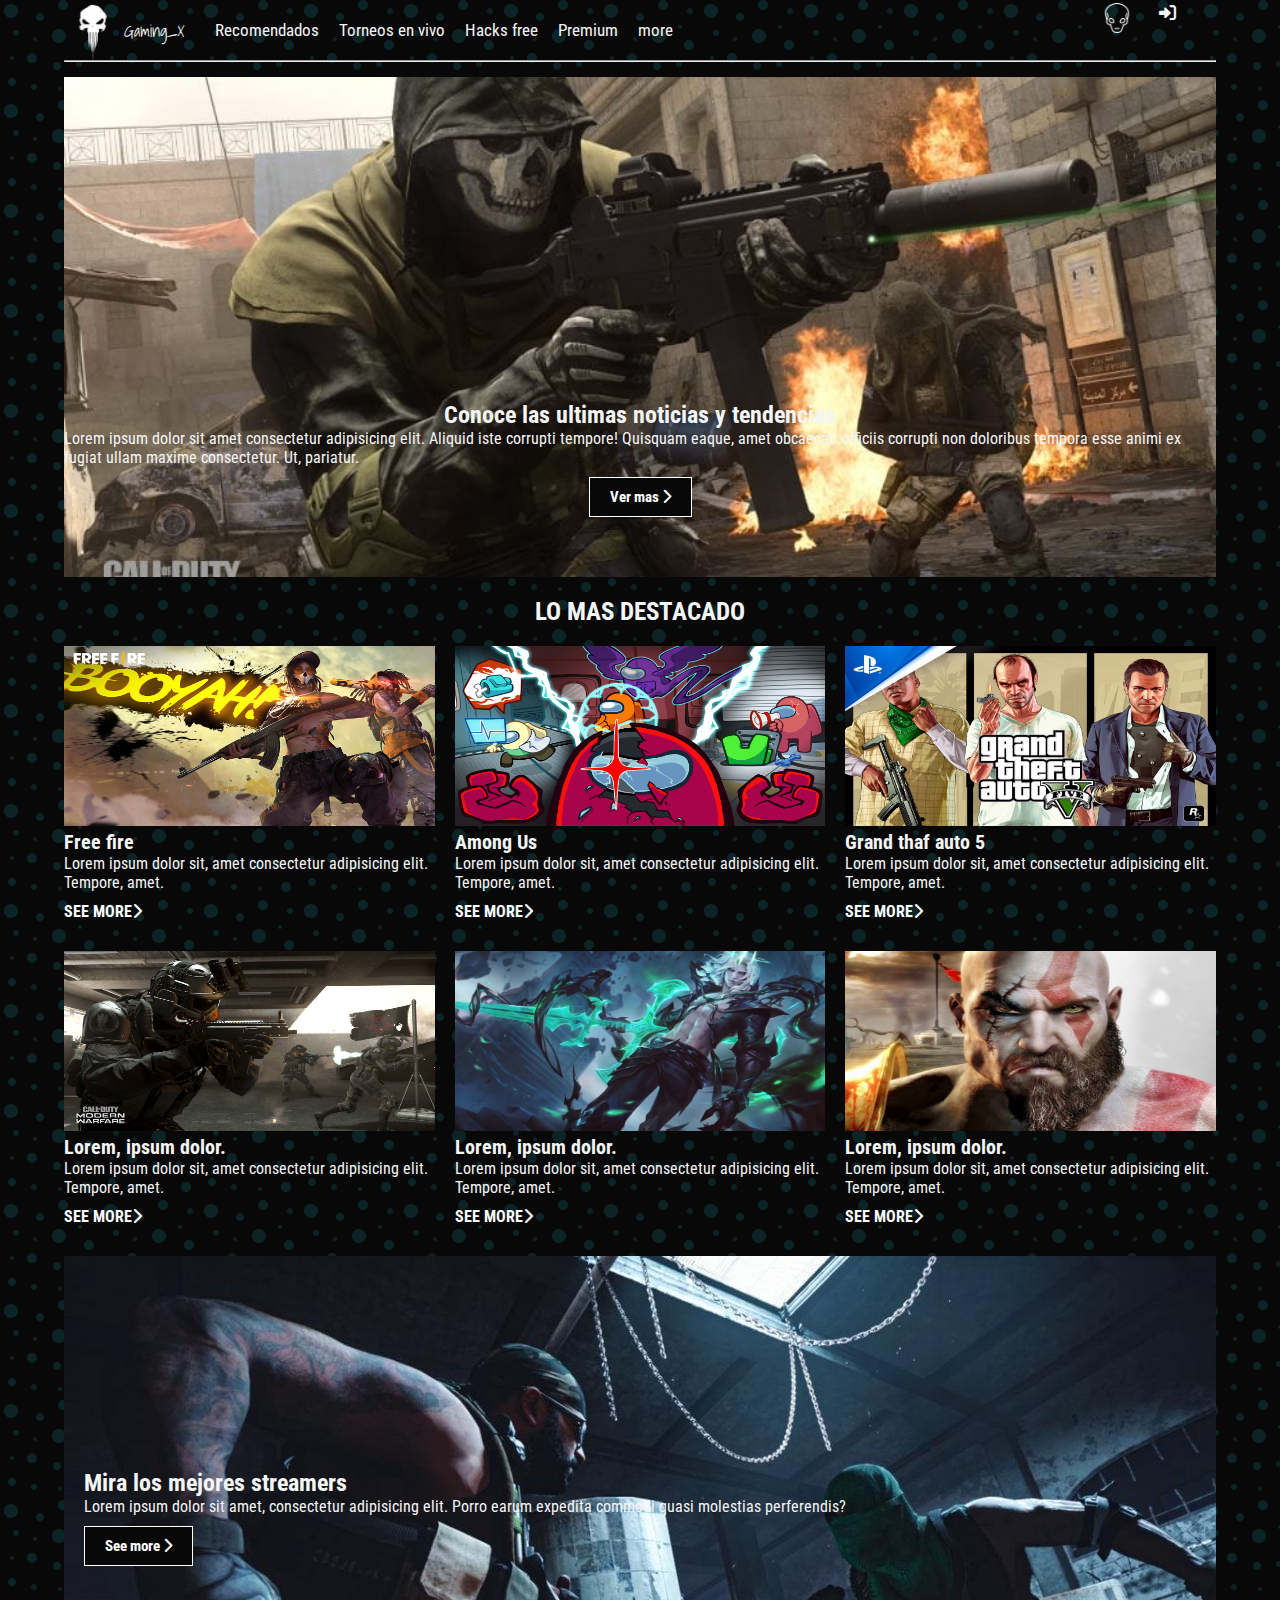
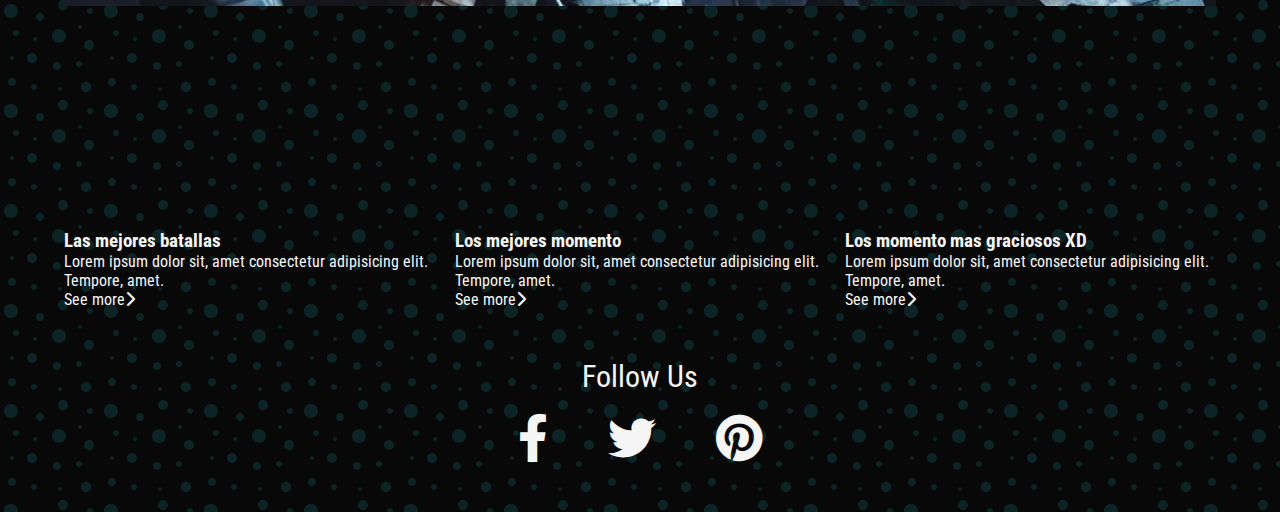
<file: index.html>
<!DOCTYPE html>
<html lang="en">
  <head>
    <meta charset="UTF-8" />
    <meta http-equiv="X-UA-Compatible" content="IE=edge" />
    <meta name="viewport" content="width=device-width, initial-scale=1.0" />
    <title>Gaming_X</title>
    <link rel="stylesheet" href="styles.css" />
    <link rel="icon" href="./assets/images/logoGame.png">
    <link
      rel="stylesheet"
      href="https://cdnjs.cloudflare.com/ajax/libs/font-awesome/6.0.0-beta3/css/all.min.css"
    />
    <link rel="preconnect" href="https://fonts.googleapis.com" />
    <link rel="preconnect" href="https://fonts.gstatic.com" crossorigin />
    <link
      href="https://fonts.googleapis.com/css2?family=Roboto+Condensed:wght@300&display=swap"
      rel="stylesheet"
    />
    <link rel="preconnect" href="https://fonts.googleapis.com" />
    <link rel="preconnect" href="https://fonts.gstatic.com" crossorigin />
    <link
      href="https://fonts.googleapis.com/css2?family=Arvo:wght@700&family=Shadows+Into+Light&display=swap"
      rel="stylesheet"
    />
  </head>
  <body>
    <div class="boxx">
      <nav class="nav-main">
       <a href="./index.html"> <img src="./assets/images/logoGame.png" alt="Logotype" class="logo1" />
       </a>
        <p class="name">Gaming_X</p>
       
        <ul class="navegador1">
          <li>
            <a href="./recomendado.html" target="_blank">Recomendados</a>
          </li>
          <li>
            <a href="#">Torneos en vivo</a>
          </li>
          <li>
            <a href="#">Hacks free</a>
          </li>
          <li>
            <a href="#">Premium</a>
          </li>
          <li>
            <a href="#">more</a>
          </li>
        </ul>
        <div>
          <p id="loginUser"></p>
        </div>
        <ul class="nav-main2">
          <li>
            <a id="login" href="#">
              <img
                onmouseover="show()"
                onmouseout="show()"
                src="./assets/images/icon_alien.png"
                alt="icon_user"
                class="icon_user"
              />
            </a>
            <p id="textLogin">Login</p>
          </li>
          <li>
            <a id="logout" href="#" class="logout">
              <i
                onmouseover="show2()"
                onmouseout="show2()"
                class="fas fa-sign-in-alt"
              >
              </i>
            </a>
            <p id="textLogout">Logout</p>
          </li>
        </ul>
      </nav>
      <hr />

      <header class="banner">
        <h2>Conoce las ultimas noticias y tendencias</h2>
        <p>
          Lorem ipsum dolor sit amet consectetur adipisicing elit. Aliquid iste
          corrupti tempore! Quisquam eaque, amet obcaecati officiis corrupti non
          doloribus tempora esse animi ex fugiat ullam maxime consectetur. Ut,
          pariatur.
        </p>
        <a class="boton1" href="./recomendado.html" target="_blank"
          >Ver mas <i class="fas fa-chevron-right"></i
        ></a>
      </header>

      <p class="titulo1">LO MAS DESTACADO</p>

      <div class="cards">
        <div>
          <img src="./assets/images/noticia1.png" alt="noticia" />
          <h3>Free fire</h3>
          <p>
            Lorem ipsum dolor sit, amet consectetur adipisicing elit. Tempore,
            amet.
          </p>
          <a href="#">See more<i class="fas fa-chevron-right"></i></a>
        </div>
        <div>
          <img src="./assets/images/noticia2.png" alt="noticia" />
          <h3>Among Us</h3>
          <p>
            Lorem ipsum dolor sit, amet consectetur adipisicing elit. Tempore,
            amet.
          </p>
          <a href="#">See more<i class="fas fa-chevron-right"></i></a>
        </div>
        <div>
          <img src="./assets/images/noticia3.png" alt="noticia" />
          <h3>Grand thaf auto 5</h3>
          <p>
            Lorem ipsum dolor sit, amet consectetur adipisicing elit. Tempore,
            amet.
          </p>
          <a href="#">See more<i class="fas fa-chevron-right"></i></a>
        </div>
        <div>
          <img src="./assets/images/noticia4.png" alt="noticia" />
          <h3>Lorem, ipsum dolor.</h3>
          <p>
            Lorem ipsum dolor sit, amet consectetur adipisicing elit. Tempore,
            amet.
          </p>
          <a href="#">See more<i class="fas fa-chevron-right"></i></a>
        </div>
        <div>
          <img src="./assets/images/noticia5.png" alt="noticia" />
          <h3>Lorem, ipsum dolor.</h3>
          <p>
            Lorem ipsum dolor sit, amet consectetur adipisicing elit. Tempore,
            amet.
          </p>
          <a href="#">See more<i class="fas fa-chevron-right"></i></a>
        </div>
        <div>
          <img src="./assets/images/noticia6.png" alt="noticia" />
          <h3>Lorem, ipsum dolor.</h3>
          <p>
            Lorem ipsum dolor sit, amet consectetur adipisicing elit. Tempore,
            amet.
          </p>
          <a href="#">See more<i class="fas fa-chevron-right"></i></a>
        </div>
      </div>

      <section class="banner2">
        <div class="content_banner2">
          <h2>Mira los mejores streamers</h2>
          <p>
            Lorem ipsum dolor sit amet, consectetur adipisicing elit. Porro
            earum expedita commodi quasi molestias perferendis?
          </p>
          <a href="#" class="boton1"
            >See more <i class="fas fa-chevron-right"></i>
          </a>
        </div>
      </section>

      <div class="galery_stream">
        <div>
          <iframe
            width="1056"
            height="594"
            src="https://www.youtube.com/embed/OwKaChVx3k8"
            title="YouTube video player"
            frameborder="0"
            allow="accelerometer; autoplay; clipboard-write; encrypted-media; gyroscope; picture-in-picture"
            allowfullscreen
          ></iframe>
          <h3>Las mejores batallas</h3>
          <p>
            Lorem ipsum dolor sit, amet consectetur adipisicing elit. Tempore,
            amet.
          </p>
          <a href="#">See more<i class="fas fa-chevron-right"></i></a>
        </div>
        <div>
          <iframe
            width="1056"
            height="594"
            src="https://www.youtube.com/embed/Mz-9iehGaCw"
            title="YouTube video player"
            frameborder="0"
            allow="accelerometer; autoplay; clipboard-write; encrypted-media; gyroscope; picture-in-picture"
            allowfullscreen
          ></iframe>
          <h3>Los mejores momento</h3>
          <p>
            Lorem ipsum dolor sit, amet consectetur adipisicing elit. Tempore,
            amet.
          </p>
          <a href="#">See more<i class="fas fa-chevron-right"></i></a>
        </div>
        <div>
          <iframe
            width="1056"
            height="594"
            src="https://www.youtube.com/embed/Z_L9qes6h3M"
            title="YouTube video player"
            frameborder="0"
            allow="accelerometer; autoplay; clipboard-write; encrypted-media; gyroscope; picture-in-picture"
            allowfullscreen
          ></iframe>
          <h3>Los momento mas graciosos XD</h3>
          <p>
            Lorem ipsum dolor sit, amet consectetur adipisicing elit. Tempore,
            amet.
          </p>
          <a href="#">See more<i class="fas fa-chevron-right"></i></a>
        </div>
      </div>

      <section class="redes">
        <p>Follow Us</p>
        <div class="links">
          <a href="https://twitter.com/" target="_blank">
            <i class="fab fa-facebook-f"></i>
          </a>
          <a href="https://twitter.com/" target="_blank">
            <i class="fab fa-twitter"></i>
          </a>
          <a href="https://twitter.com/" target="_blank">
            <i class="fab fa-pinterest"></i>
          </a>
        </div>
      </section>
    </div>
    <script src="./js.js"></script>
  </body>
</html>
</file>
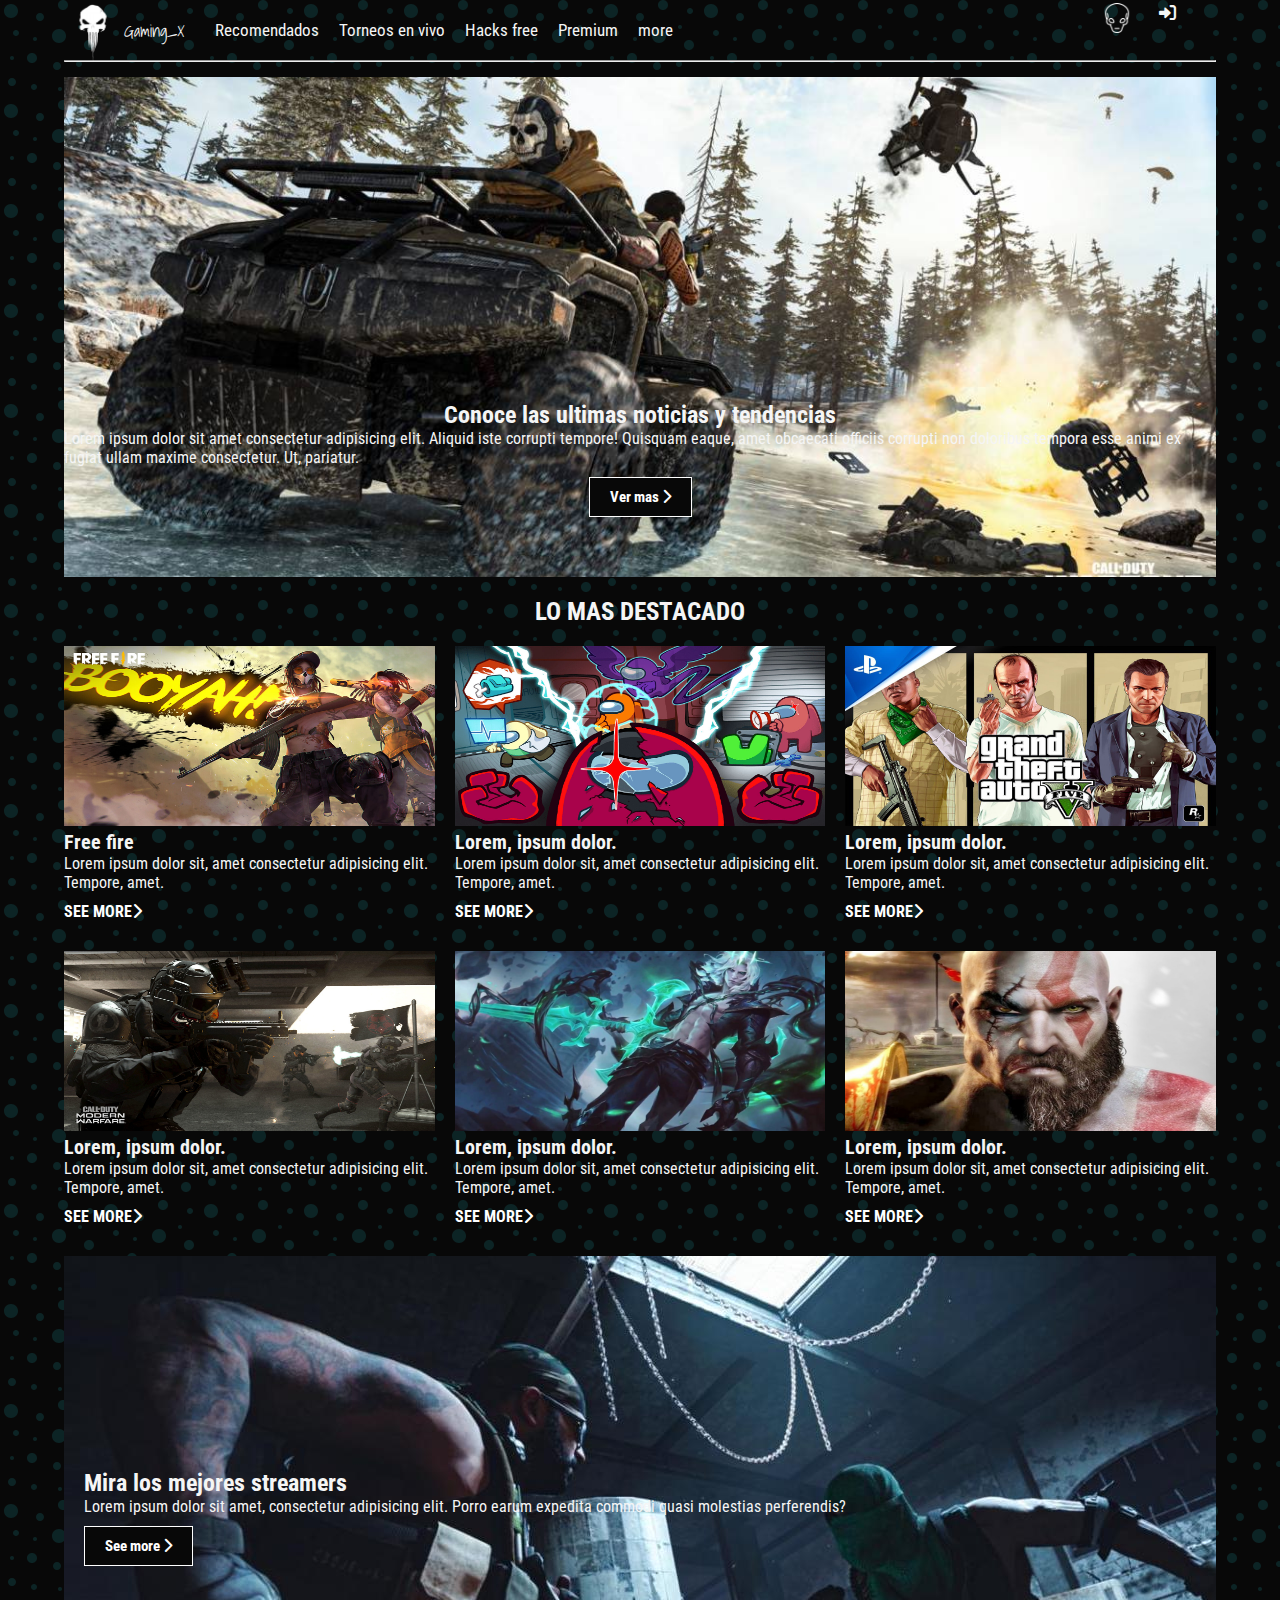
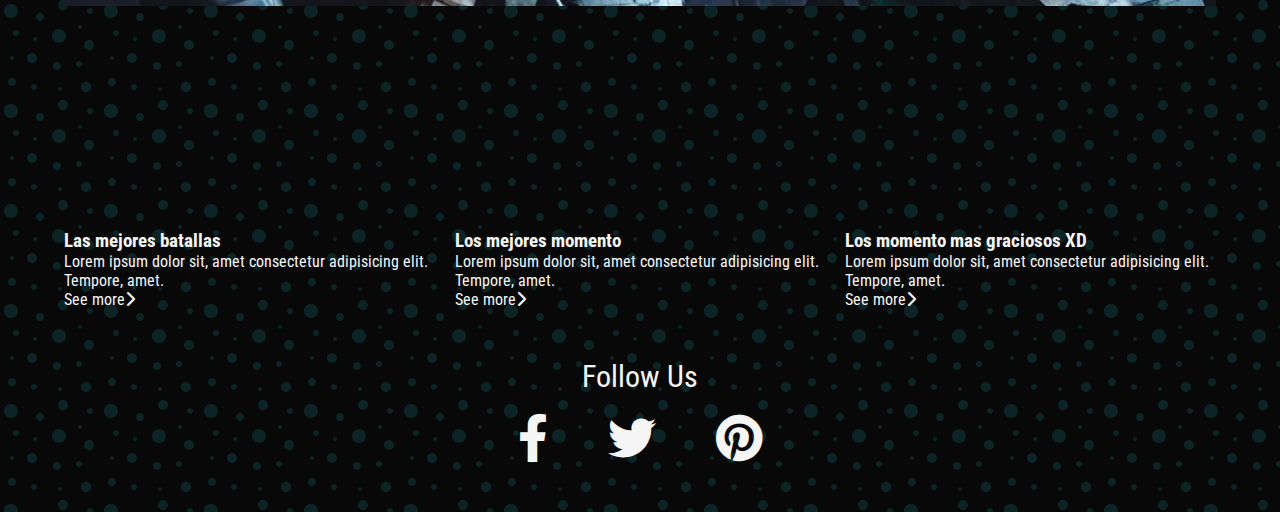
<file: recomendado.html>
<!DOCTYPE html>
<html lang="en">
  <head>
    <meta charset="UTF-8" />
    <meta http-equiv="X-UA-Compatible" content="IE=edge" />
    <meta name="viewport" content="width=device-width, initial-scale=1.0" />
    <title>Gaming_X</title>
    <link rel="stylesheet" href="./recomendado.css" />
    <link rel="icon" href="./assets/images/logoGame.png">
    <link
      rel="stylesheet"
      href="https://cdnjs.cloudflare.com/ajax/libs/font-awesome/6.0.0-beta3/css/all.min.css"
    />
    <link rel="preconnect" href="https://fonts.googleapis.com" />
    <link rel="preconnect" href="https://fonts.gstatic.com" crossorigin />
    <link
      href="https://fonts.googleapis.com/css2?family=Roboto+Condensed:wght@300&display=swap"
      rel="stylesheet"
    />
    <link rel="preconnect" href="https://fonts.googleapis.com" />
    <link rel="preconnect" href="https://fonts.gstatic.com" crossorigin />
    <link
      href="https://fonts.googleapis.com/css2?family=Arvo:wght@700&family=Shadows+Into+Light&display=swap"
      rel="stylesheet"
    />
  </head>
  <body>
    <div class="boxx">
      <nav class="nav-main">
        <a href="./index.html"> <img src="./assets/images/logoGame.png" alt="Logotype" class="logo1" />
        </a>
        <p class="name">Gaming_X</p>

        <ul class="navegador1">
          <li>
            <a href="#">Recomendados</a>
          </li>
          <li>
            <a href="#">Torneos en vivo</a>
          </li>
          <li>
            <a href="#">Hacks free</a>
          </li>
          <li>
            <a href="#">Premium</a>
          </li>
          <li>
            <a href="#">more</a>
          </li>
        </ul>
        <div>
          <p id="loginUser"></p>
        </div>
        <ul class="nav-main2">
          <li>
            <a id="login" href="#">
              <img
                onmouseover="show()"
                onmouseout="show()"
                src="./assets/images/icon_alien.png"
                alt="icon_user"
                class="icon_user"
              />
            </a>
            <p id="textLogin">Login</p>
          </li>
          <li class="logout">
            <a id="logout" href="#">
              <i
                onmouseover="show2()"
                onmouseout="show2()"
                class="fas fa-sign-in-alt"
              >
              </i>
            </a>
            <p id="textLogout">Logout</p>
          </li>
        </ul>
      </nav>
      <hr />

      <header class="banner">
        <h2>Conoce las ultimas noticias y tendencias</h2>
        <p>
          Lorem ipsum dolor sit amet consectetur adipisicing elit. Aliquid iste
          corrupti tempore! Quisquam eaque, amet obcaecati officiis corrupti non
          doloribus tempora esse animi ex fugiat ullam maxime consectetur. Ut,
          pariatur.
        </p>
        <a class="boton1" href="#"
          >Ver mas <i class="fas fa-chevron-right"></i
        ></a>
      </header>

      <p class="titulo1">LO MAS DESTACADO</p>

      <div class="cards">
        <div>
          <img src="./assets/images/noticia1.png" alt="noticia" />
          <h3>Free fire</h3>
          <p>
            Lorem ipsum dolor sit, amet consectetur adipisicing elit. Tempore,
            amet.
          </p>
          <a href="#">See more<i class="fas fa-chevron-right"></i></a>
        </div>
        <div>
          <img src="./assets/images/noticia2.png" alt="noticia" />
          <h3>Lorem, ipsum dolor.</h3>
          <p>
            Lorem ipsum dolor sit, amet consectetur adipisicing elit. Tempore,
            amet.
          </p>
          <a href="#">See more<i class="fas fa-chevron-right"></i></a>
        </div>
        <div>
          <img src="./assets/images/noticia3.png" alt="noticia" />
          <h3>Lorem, ipsum dolor.</h3>
          <p>
            Lorem ipsum dolor sit, amet consectetur adipisicing elit. Tempore,
            amet.
          </p>
          <a href="#">See more<i class="fas fa-chevron-right"></i></a>
        </div>
        <div>
          <img src="./assets/images/noticia4.png" alt="noticia" />
          <h3>Lorem, ipsum dolor.</h3>
          <p>
            Lorem ipsum dolor sit, amet consectetur adipisicing elit. Tempore,
            amet.
          </p>
          <a href="#">See more<i class="fas fa-chevron-right"></i></a>
        </div>
        <div>
          <img src="./assets/images/noticia5.png" alt="noticia" />
          <h3>Lorem, ipsum dolor.</h3>
          <p>
            Lorem ipsum dolor sit, amet consectetur adipisicing elit. Tempore,
            amet.
          </p>
          <a href="#">See more<i class="fas fa-chevron-right"></i></a>
        </div>
        <div>
          <img src="./assets/images/noticia6.png" alt="noticia" />
          <h3>Lorem, ipsum dolor.</h3>
          <p>
            Lorem ipsum dolor sit, amet consectetur adipisicing elit. Tempore,
            amet.
          </p>
          <a href="#">See more<i class="fas fa-chevron-right"></i></a>
        </div>
      </div>

      <section class="banner2">
        <div class="content_banner2">
          <h2>Mira los mejores streamers</h2>
          <p>
            Lorem ipsum dolor sit amet, consectetur adipisicing elit. Porro
            earum expedita commodi quasi molestias perferendis?
          </p>
          <a href="#" class="boton1"
            >See more <i class="fas fa-chevron-right"></i>
          </a>
        </div>
      </section>

      <div class="galery_stream">
        <div>
          <iframe
            width="1056"
            height="594"
            src="https://www.youtube.com/embed/OwKaChVx3k8"
            title="YouTube video player"
            frameborder="0"
            allow="accelerometer; autoplay; clipboard-write; encrypted-media; gyroscope; picture-in-picture"
            allowfullscreen
          ></iframe>
          <h3>Las mejores batallas</h3>
          <p>
            Lorem ipsum dolor sit, amet consectetur adipisicing elit. Tempore,
            amet.
          </p>
          <a href="#">See more<i class="fas fa-chevron-right"></i></a>
        </div>
        <div>
          <iframe
            width="1056"
            height="594"
            src="https://www.youtube.com/embed/Mz-9iehGaCw"
            title="YouTube video player"
            frameborder="0"
            allow="accelerometer; autoplay; clipboard-write; encrypted-media; gyroscope; picture-in-picture"
            allowfullscreen
          ></iframe>
          <h3>Los mejores momento</h3>
          <p>
            Lorem ipsum dolor sit, amet consectetur adipisicing elit. Tempore,
            amet.
          </p>
          <a href="#">See more<i class="fas fa-chevron-right"></i></a>
        </div>
        <div>
          <iframe
            width="1056"
            height="594"
            src="https://www.youtube.com/embed/Z_L9qes6h3M"
            title="YouTube video player"
            frameborder="0"
            allow="accelerometer; autoplay; clipboard-write; encrypted-media; gyroscope; picture-in-picture"
            allowfullscreen
          ></iframe>
          <h3>Los momento mas graciosos XD</h3>
          <p>
            Lorem ipsum dolor sit, amet consectetur adipisicing elit. Tempore,
            amet.
          </p>
          <a href="#">See more<i class="fas fa-chevron-right"></i></a>
        </div>
      </div>

      <section class="redes">
        <p>Follow Us</p>
        <div class="links">
          <a href="#">
            <i class="fab fa-facebook-f"></i>
          </a>
          <a href="#">
            <i class="fab fa-twitter"></i>
          </a>
          <a href="#">
            <i class="fab fa-pinterest"></i>
          </a>
        </div>
      </section>
    </div>
    <script src="./js.js"></script>
  </body>
</html>
</file>
<file: styles.css>
* {
  box-sizing: border-box;
  margin: 0;
  padding: 0;
}

body {
  background: black;
  color: whitesmoke;
  background-color: #080808;
  background-image: url("data:image/svg+xml,%3Csvg width='100' height='100' viewBox='0 0 100 100' xmlns='http://www.w3.org/2000/svg'%3E%3Cpath d='M11 18c3.866 0 7-3.134 7-7s-3.134-7-7-7-7 3.134-7 7 3.134 7 7 7zm48 25c3.866 0 7-3.134 7-7s-3.134-7-7-7-7 3.134-7 7 3.134 7 7 7zm-43-7c1.657 0 3-1.343 3-3s-1.343-3-3-3-3 1.343-3 3 1.343 3 3 3zm63 31c1.657 0 3-1.343 3-3s-1.343-3-3-3-3 1.343-3 3 1.343 3 3 3zM34 90c1.657 0 3-1.343 3-3s-1.343-3-3-3-3 1.343-3 3 1.343 3 3 3zm56-76c1.657 0 3-1.343 3-3s-1.343-3-3-3-3 1.343-3 3 1.343 3 3 3zM12 86c2.21 0 4-1.79 4-4s-1.79-4-4-4-4 1.79-4 4 1.79 4 4 4zm28-65c2.21 0 4-1.79 4-4s-1.79-4-4-4-4 1.79-4 4 1.79 4 4 4zm23-11c2.76 0 5-2.24 5-5s-2.24-5-5-5-5 2.24-5 5 2.24 5 5 5zm-6 60c2.21 0 4-1.79 4-4s-1.79-4-4-4-4 1.79-4 4 1.79 4 4 4zm29 22c2.76 0 5-2.24 5-5s-2.24-5-5-5-5 2.24-5 5 2.24 5 5 5zM32 63c2.76 0 5-2.24 5-5s-2.24-5-5-5-5 2.24-5 5 2.24 5 5 5zm57-13c2.76 0 5-2.24 5-5s-2.24-5-5-5-5 2.24-5 5 2.24 5 5 5zm-9-21c1.105 0 2-.895 2-2s-.895-2-2-2-2 .895-2 2 .895 2 2 2zM60 91c1.105 0 2-.895 2-2s-.895-2-2-2-2 .895-2 2 .895 2 2 2zM35 41c1.105 0 2-.895 2-2s-.895-2-2-2-2 .895-2 2 .895 2 2 2zM12 60c1.105 0 2-.895 2-2s-.895-2-2-2-2 .895-2 2 .895 2 2 2z' fill='%231eb8ba' fill-opacity='0.16' fill-rule='evenodd'/%3E%3C/svg%3E");
  font-size: 16px;
  font-family: 'Roboto Condensed', sans-serif;
}

.name {
    font-family: 'Arvo', serif;
font-family: 'Shadows Into Light', cursive;
}


a {
  color: whitesmoke;
  text-decoration: none;
}

ul {
    list-style: none;
}

.boxx {
    width: 90%;
    margin: auto;
}

.nav-main {
    font-size: 17px;
    display: flex;
    justify-content: space-between;
    align-items: center;
    height: 60px;
    padding: 20px 0;
}

.logo1{
    width: 60px;
    margin-top: 10px;
}

.nav-main ul {
    display: flex;
}

.nav-main ul li {
    padding: 10px;
}



.nav-main ul li a:hover {
    border-bottom: 2px solid white;
    opacity: .5;
}


.nav-main ul.navegador1 {
    flex: 1;
    margin-left: 20px;
}

.icon_user{
    width: 30px;
}




.icon_user:hover {
    transform: rotate(180deg);
}

.logout i:hover {
    transform: rotate(180deg);
}




.banner {
    width: 100%;
    height: 500px;
    background: url(./assets/images/banner.png) no-repeat center center/cover;
    padding-bottom: 50px;
    display: flex;
    flex-direction: column;
    align-items: center;
    justify-content: flex-end;
}

header {
    margin-top: 15px;
}



.boton1 {
    cursor: pointer;
    display: inline-block;
    border: 0;
    font-weight: bold;
    padding: 10px 20px;
    background: #080808;
    color: white;
    font-size: 15px;
    border: 1px solid white;
    margin: 10px 0;
}

.boton1:hover {
    opacity: .6;
}





.titulo1 {
    font-weight: bold;
    text-align: center;
    margin: 20px;
    font-size: 25px;
}


.cards {
    display: grid;
    grid-template-columns: 1fr 1fr 1fr;
    margin-top: 20px;
    gap: 20px;
}



.cards img {
    width: 100%;
    height: 180px;
    
}

.cards h3 {
    font-size: 20px;
    
}

.cards a {
    padding: 10px 0;
    color: white;
    text-transform: uppercase;
    display: inline-block;
    font-weight: bold;
}

.cards img:hover {
    opacity: .7;
}

.cards a:hover {
    text-decoration: underline;
}





.banner2 {
    width: 100%;
    height: 350px;
    background: url(./assets/images/banner24.png);
    padding-bottom: 30px;
    display: flex;
    flex-direction: column;
    align-items: flex-start;
    justify-content: flex-end;
    margin-bottom: 20px;
    padding-left: 20px;
    margin-top: 20px;
}

.banner2 h2 {
    font-weight: bold;
}


.galery_stream {
    display: grid;
    grid-template-columns: 1fr 1fr 1fr;
    margin-top: 20px;
    gap: 20px;
}

.galery_stream iframe {
    width: 100%;
    height: 200px;
}




.redes {
    margin: 50px;
}


.redes p {
    text-align: center;
    font-size: 30px;
    margin-bottom: 20px;
}


.links {
    display: flex;
    align-items: center;
    justify-content: center;
}

.links a {
    margin: 0 30px;
}

.links a i {
    font-size: 3rem;
}

.links a i:hover {
    transform: rotate(-180deg);

}
</file>
<file: recomendado.css>
* {
    box-sizing: border-box;
    margin: 0;
    padding: 0;
  }
  
  body {
    background: black;
    color: whitesmoke;
    background-color: #080808;
    background-image: url("data:image/svg+xml,%3Csvg width='100' height='100' viewBox='0 0 100 100' xmlns='http://www.w3.org/2000/svg'%3E%3Cpath d='M11 18c3.866 0 7-3.134 7-7s-3.134-7-7-7-7 3.134-7 7 3.134 7 7 7zm48 25c3.866 0 7-3.134 7-7s-3.134-7-7-7-7 3.134-7 7 3.134 7 7 7zm-43-7c1.657 0 3-1.343 3-3s-1.343-3-3-3-3 1.343-3 3 1.343 3 3 3zm63 31c1.657 0 3-1.343 3-3s-1.343-3-3-3-3 1.343-3 3 1.343 3 3 3zM34 90c1.657 0 3-1.343 3-3s-1.343-3-3-3-3 1.343-3 3 1.343 3 3 3zm56-76c1.657 0 3-1.343 3-3s-1.343-3-3-3-3 1.343-3 3 1.343 3 3 3zM12 86c2.21 0 4-1.79 4-4s-1.79-4-4-4-4 1.79-4 4 1.79 4 4 4zm28-65c2.21 0 4-1.79 4-4s-1.79-4-4-4-4 1.79-4 4 1.79 4 4 4zm23-11c2.76 0 5-2.24 5-5s-2.24-5-5-5-5 2.24-5 5 2.24 5 5 5zm-6 60c2.21 0 4-1.79 4-4s-1.79-4-4-4-4 1.79-4 4 1.79 4 4 4zm29 22c2.76 0 5-2.24 5-5s-2.24-5-5-5-5 2.24-5 5 2.24 5 5 5zM32 63c2.76 0 5-2.24 5-5s-2.24-5-5-5-5 2.24-5 5 2.24 5 5 5zm57-13c2.76 0 5-2.24 5-5s-2.24-5-5-5-5 2.24-5 5 2.24 5 5 5zm-9-21c1.105 0 2-.895 2-2s-.895-2-2-2-2 .895-2 2 .895 2 2 2zM60 91c1.105 0 2-.895 2-2s-.895-2-2-2-2 .895-2 2 .895 2 2 2zM35 41c1.105 0 2-.895 2-2s-.895-2-2-2-2 .895-2 2 .895 2 2 2zM12 60c1.105 0 2-.895 2-2s-.895-2-2-2-2 .895-2 2 .895 2 2 2z' fill='%231eb8ba' fill-opacity='0.16' fill-rule='evenodd'/%3E%3C/svg%3E");
    font-size: 16px;
    font-family: 'Roboto Condensed', sans-serif;
  }
  
  .name {
      font-family: 'Arvo', serif;
  font-family: 'Shadows Into Light', cursive;
  }
  
  
  a {
    color: whitesmoke;
    text-decoration: none;
  }
  
  ul {
      list-style: none;
  }
  
  .boxx {
      width: 90%;
      margin: auto;
  }
  
  .nav-main {
      font-size: 17px;
      display: flex;
      justify-content: space-between;
      align-items: center;
      height: 60px;
      padding: 20px 0;
  }
  
  .logo1{
      width: 60px;
      margin-top: 10px;
  }
  
  .nav-main ul {
      display: flex;
  }
  
  .nav-main ul li {
      padding: 10px;
  }
  
  
  
  .nav-main ul li a:hover {
      border-bottom: 2px solid white;
      opacity: .5;
  }
  
  
  .nav-main ul.navegador1 {
      flex: 1;
      margin-left: 20px;
  }
  
  .icon_user{
      width: 30px;
  }
  
  
  
  
  .icon_user:hover {
      transform: rotate(180deg);
  }
  
  .logout:hover {
      transform: rotate(180deg);
  }
  
  
  
  
  .banner {
      width: 100%;
      height: 500px;
      background: url(./assets/images/baner1.png) no-repeat center center/cover;
      padding-bottom: 50px;
      display: flex;
      flex-direction: column;
      align-items: center;
      justify-content: flex-end;
  }
  
  header {
      margin-top: 15px;
  }
  
  
  
  .boton1 {
      cursor: pointer;
      display: inline-block;
      border: 0;
      font-weight: bold;
      padding: 10px 20px;
      background: #080808;
      color: white;
      font-size: 15px;
      border: 1px solid white;
      margin: 10px 0;
  }
  
  .boton1:hover {
      opacity: .6;
  }
  
  
  
  
  
  .titulo1 {
      font-weight: bold;
      text-align: center;
      margin: 20px;
      font-size: 25px;
  }
  
  
  .cards {
      display: grid;
      grid-template-columns: 1fr 1fr 1fr;
      margin-top: 20px;
      gap: 20px;
  }
  
  
  
  .cards img {
      width: 100%;
      height: 180px;
      
  }
  
  .cards h3 {
      font-size: 20px;
      
  }
  
  .cards a {
      padding: 10px 0;
      color: white;
      text-transform: uppercase;
      display: inline-block;
      font-weight: bold;
  }
  
  .cards a:hover {
      text-decoration: underline;
  }
  
  
  
  
  
  .banner2 {
      width: 100%;
      height: 350px;
      background: url(./assets/images/banner24.png);
      padding-bottom: 30px;
      display: flex;
      flex-direction: column;
      align-items: flex-start;
      justify-content: flex-end;
      margin-bottom: 20px;
      padding-left: 20px;
      margin-top: 20px;
  }
  
  .banner2 h2 {
      font-weight: bold;
  }
  
  
  .galery_stream {
      display: grid;
      grid-template-columns: 1fr 1fr 1fr;
      margin-top: 20px;
      gap: 20px;
  }
  
  .galery_stream iframe {
      width: 100%;
      height: 200px;
  }
  
  
  
  
  .redes {
      margin: 50px;
  }
  
  
  .redes p {
      text-align: center;
      font-size: 30px;
      margin-bottom: 20px;
  }
  
  
  .links {
      display: flex;
      align-items: center;
      justify-content: center;
  }
  
  .links a {
      margin: 0 30px;
  }
  
  .links a i {
      font-size: 3rem;
  }
</file>
